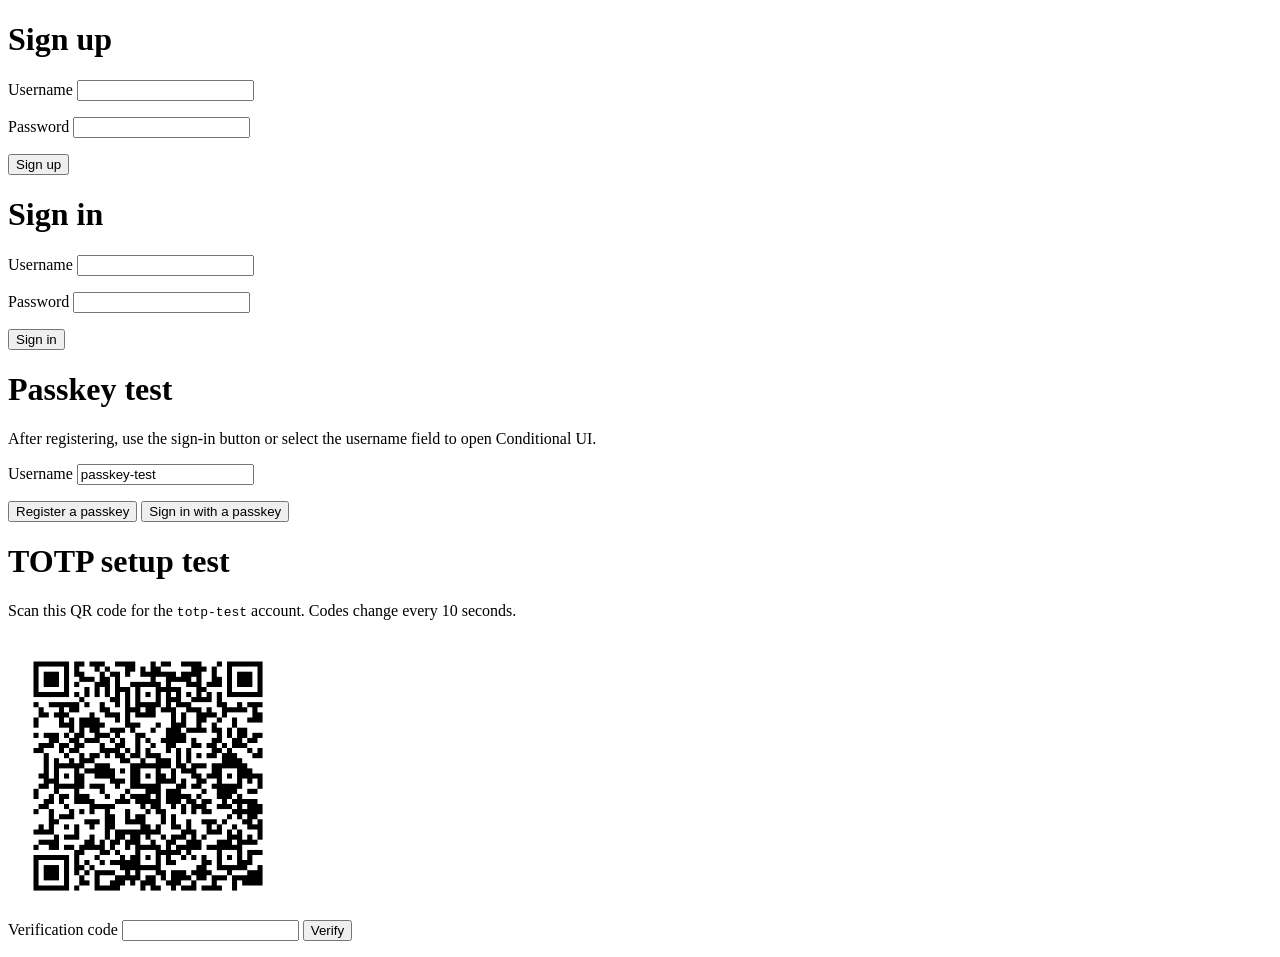
<file: tests/index.html>
<!doctype html>
<html lang="en">
  <head>
    <meta charset="utf-8">
    <meta name="viewport" content="width=device-width, initial-scale=1">
    <title>KasswordManager</title>
  </head>
  <body>
    <form id="signup" method="post">
      <h1>Sign up</h1>
      <p><label>Username <input name="username" autocomplete="username" required></label></p>
      <p><label>Password <input name="password" type="password" autocomplete="new-password" required></label></p>
      <button type="submit">Sign up</button>
    </form>
    <form id="login" method="post">
      <h1>Sign in</h1>
      <p><label>Username <input name="username" autocomplete="username" required></label></p>
      <p><label>Password <input name="password" type="password" autocomplete="current-password" required></label></p>
      <button type="submit">Sign in</button>
    </form>
    <form id="passkey" method="post">
      <h1>Passkey test</h1>
      <p>After registering, use the sign-in button or select the username field to open Conditional UI.</p>
      <p><label>Username <input name="username" autocomplete="username webauthn" value="passkey-test" required></label></p>
      <button id="passkey-register" type="button">Register a passkey</button>
      <button id="passkey-login" type="submit">Sign in with a passkey</button>
      <p id="passkey-result" role="status"></p>
    </form>
    <h1>TOTP setup test</h1>
    <p>Scan this QR code for the <code>totp-test</code> account. Codes change every 10 seconds.</p>
    <img src="totp-qr.png" width="280" height="280" alt="TOTP setup QR code for totp-test">
    <form id="totp" method="post">
      <label>Verification code <input name="code" autocomplete="one-time-code" inputmode="numeric" pattern="[0-9]{6}" required></label>
      <button type="submit">Verify</button>
    </form>
    <p id="result" role="status"></p>
    <script>
      // This public fixture seed is encoded as Base32 in the QR image.
      const seed = new TextEncoder().encode("12345678901234567890");
      const key = crypto.subtle.importKey("raw", seed, {name: "HMAC", hash: "SHA-1"}, false, ["sign"]);
      const totpForm = document.querySelector("#totp");
      const result = document.querySelector("#result");

      document.addEventListener("submit", async (event) => {
        event.preventDefault();
        if (event.target !== totpForm) return;

        const code = totpForm.elements.code.value;
        const counter = new DataView(new ArrayBuffer(8));
        counter.setBigUint64(0, BigInt(Math.floor(Date.now() / 10_000)));
        const hash = new DataView(await crypto.subtle.sign("HMAC", await key, counter));
        const offset = hash.getUint8(hash.byteLength - 1) & 15;
        const expected = String((hash.getUint32(offset) & 0x7fffffff) % 1000000).padStart(6, "0");
        result.textContent = code === expected ? "The code matches." : "The code did not match. Enter the current code.";
      });
    </script>
    <script type="module" src="passkey.js"></script>
  </body>
</html>
</file>
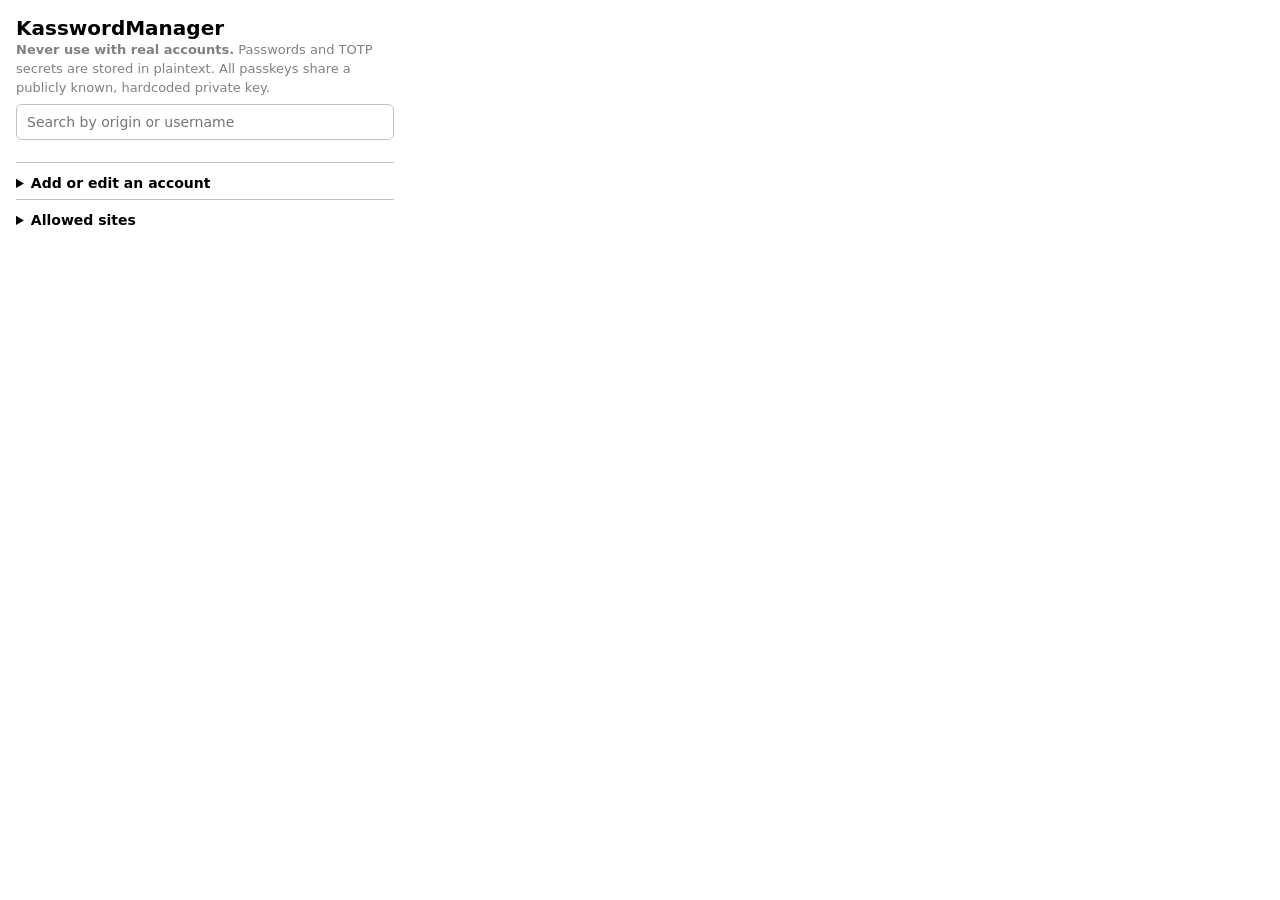
<file: popup.html>
<!doctype html>
<html lang="en">
  <head>
    <meta charset="utf-8">
    <meta name="viewport" content="width=device-width, initial-scale=1">
    <title>KasswordManager</title>
    <link rel="stylesheet" href="popup.css">
    <script src="popup.js" type="module"></script>
  </head>
  <body>
    <main>
      <header>
        <h1>KasswordManager</h1>
      </header>
      <p class="hint"><strong>Never use with real accounts.</strong> Passwords and TOTP secrets are stored in plaintext. All passkeys share a publicly known, hardcoded private key.</p>
      <p id="status" role="status"></p>
      <section id="accounts-panel" aria-label="Accounts">
        <input id="filter" type="search" aria-label="Search accounts" placeholder="Search by origin or username">
        <div id="accounts"></div>
        <details>
          <summary>Add or edit an account</summary>
          <form id="account-form">
            <label for="origin">Origin</label>
            <input id="origin" name="origin" type="url" required placeholder="http://127.0.0.1:8000" autocapitalize="none" spellcheck="false">
            <label for="username">Username</label>
            <input id="username" name="username" required autocomplete="off">
            <label for="password">Password</label>
            <input id="password" name="password" type="password" autocomplete="off" autocapitalize="none" spellcheck="false">
            <label for="totp">TOTP URI or secret</label>
            <input id="totp" name="totp" type="password" autocomplete="off" spellcheck="false">
            <label for="note">Note</label>
            <textarea id="note" name="note" rows="3"></textarea>
            <button type="submit">Save account</button>
          </form>
        </details>
      </section>
      <details id="sites">
        <summary>Allowed sites</summary>
        <form id="site-form">
          <label for="origins">Allowed origins</label>
          <textarea id="origins" rows="3" spellcheck="false" placeholder="https://example.test&#10;http://127.0.0.1:8000/"></textarea>
          <p class="hint">Enter one origin per line. Use <code>https://*.example.test</code> for subdomains.</p>
          <button type="submit">Save allowed sites</button>
          <p id="site-status" class="hint" role="status"></p>
        </form>
      </details>
    </main>
  </body>
</html>
</file>
<file: popup.css>
:root {
  color-scheme: light dark;
  font: 14px/1.45 system-ui, sans-serif;
  --border: color-mix(in srgb, CanvasText 24%, Canvas);
  --accent: #2458bf;
}

* { box-sizing: border-box; }
[hidden] { display: none !important; }
body { min-width: 360px; margin: 0; background: Canvas; color: CanvasText; }
main { width: min(100vw, 410px); padding: 16px; }
header { display: flex; justify-content: space-between; align-items: center; gap: 12px; }
h1 { font-size: 20px; margin: 0; line-height: 1.25; }
form, #accounts-panel, #accounts { display: grid; gap: 8px; }
label { font-weight: 600; }
input, textarea, select, button {
  display: block;
  min-width: 0;
  font: inherit;
  padding: 7px 10px;
  border: 1px solid var(--border);
  border-radius: 6px;
}
input, textarea, select { width: 100%; background: Field; color: FieldText; }
textarea { resize: vertical; font-family: ui-monospace, monospace; }
button { color: white; background: var(--accent); cursor: pointer; }
button.secondary { background: ButtonFace; color: ButtonText; }
button:disabled { cursor: default; opacity: .65; }
button:focus-visible, input:focus-visible, textarea:focus-visible, select:focus-visible, summary:focus-visible {
  outline: 2px solid Highlight;
  outline-offset: 2px;
}
details { margin-top: 6px; border-top: 1px solid var(--border); padding-top: 10px; }
details[open] > summary { margin-bottom: 10px; }
summary { font-weight: 600; cursor: pointer; }
.hint, .subtitle { color: GrayText; margin: 0; font-size: 13px; }
#status { margin: 10px 0; }
#status:empty { margin: 6px 0; }
article { border: 1px solid var(--border); border-radius: 8px; padding: 10px; }
article h2 { font-size: 15px; margin: 0; overflow-wrap: anywhere; }
.actions { display: flex; flex-wrap: wrap; gap: 6px; margin-top: 8px; }
.actions button, .totp button { padding: 4px 8px; }
.totp { display: flex; flex-wrap: wrap; align-items: baseline; gap: 8px; margin-top: 6px; }
.totp code { font-size: 18px; font-variant-numeric: tabular-nums; }
code { overflow-wrap: anywhere; }
</file>
